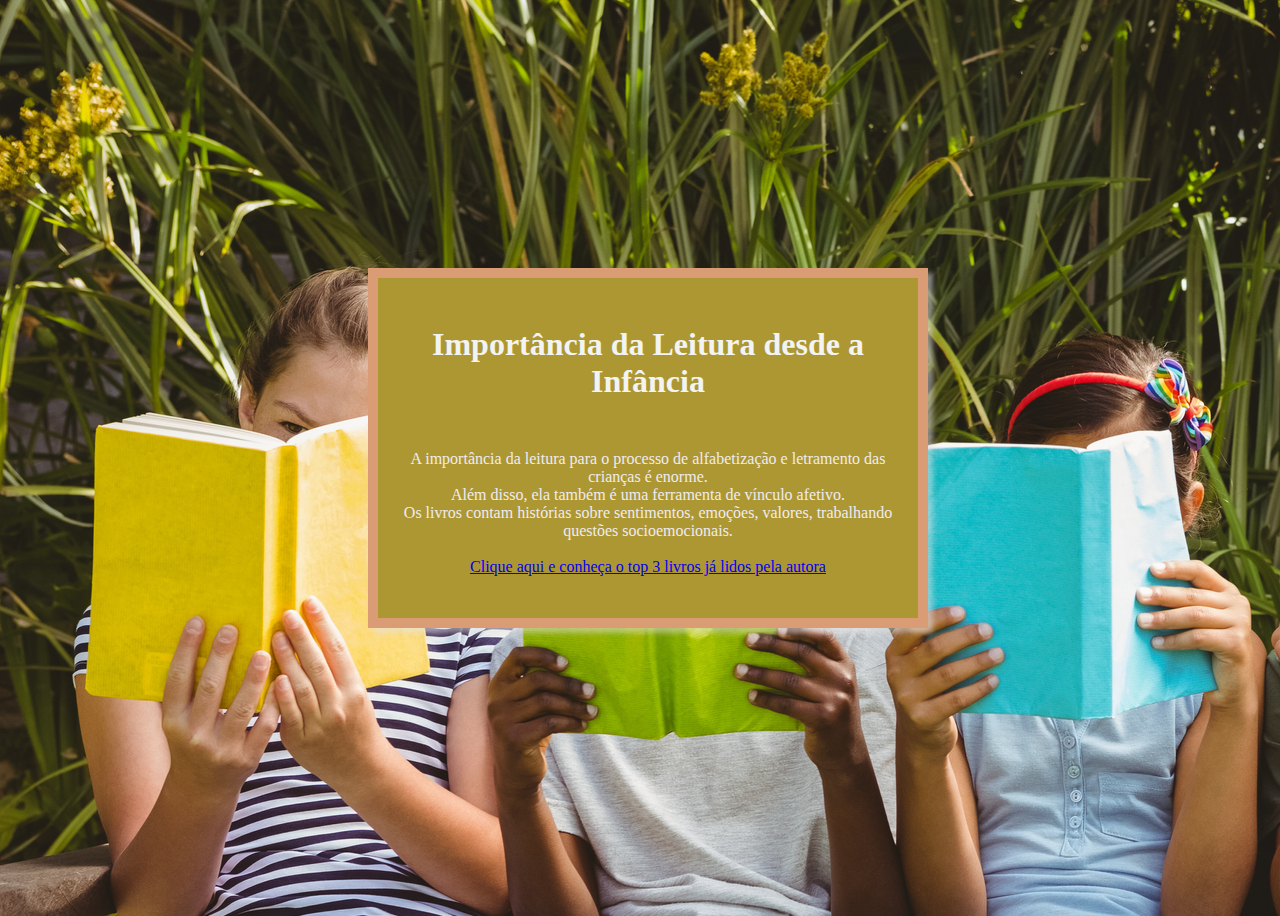
<file: pag2.html>
<!DOCTYPE html>
<html lang="en">
<head>
    <meta charset="UTF-8">
    <meta name="viewport" content="width=device-width, initial-scale=1.0">
    <title>Document</title>
    <link rel="stylesheet" href="style2.css">
</head>
<body>
     <!-- Página 2: Importância da Leitura desde a Infância -->
    
       <div class="quadrado">
    <main id="container">
        <h1 class="titulo cortitulo">Importância da Leitura desde a Infância</h1>
        <p class="paragrafo"> A importância da leitura para o processo de alfabetização e letramento das crianças é enorme. <br>
            Além disso, ela também é uma ferramenta de vínculo afetivo. <br>
            Os livros contam histórias sobre sentimentos, emoções, valores, trabalhando questões socioemocionais.<br><br>
            <a href="pag3.html">Clique aqui e conheça o top 3 livros já lidos pela autora</a></p>
        </main>   
        
</body>
</html>
</file>
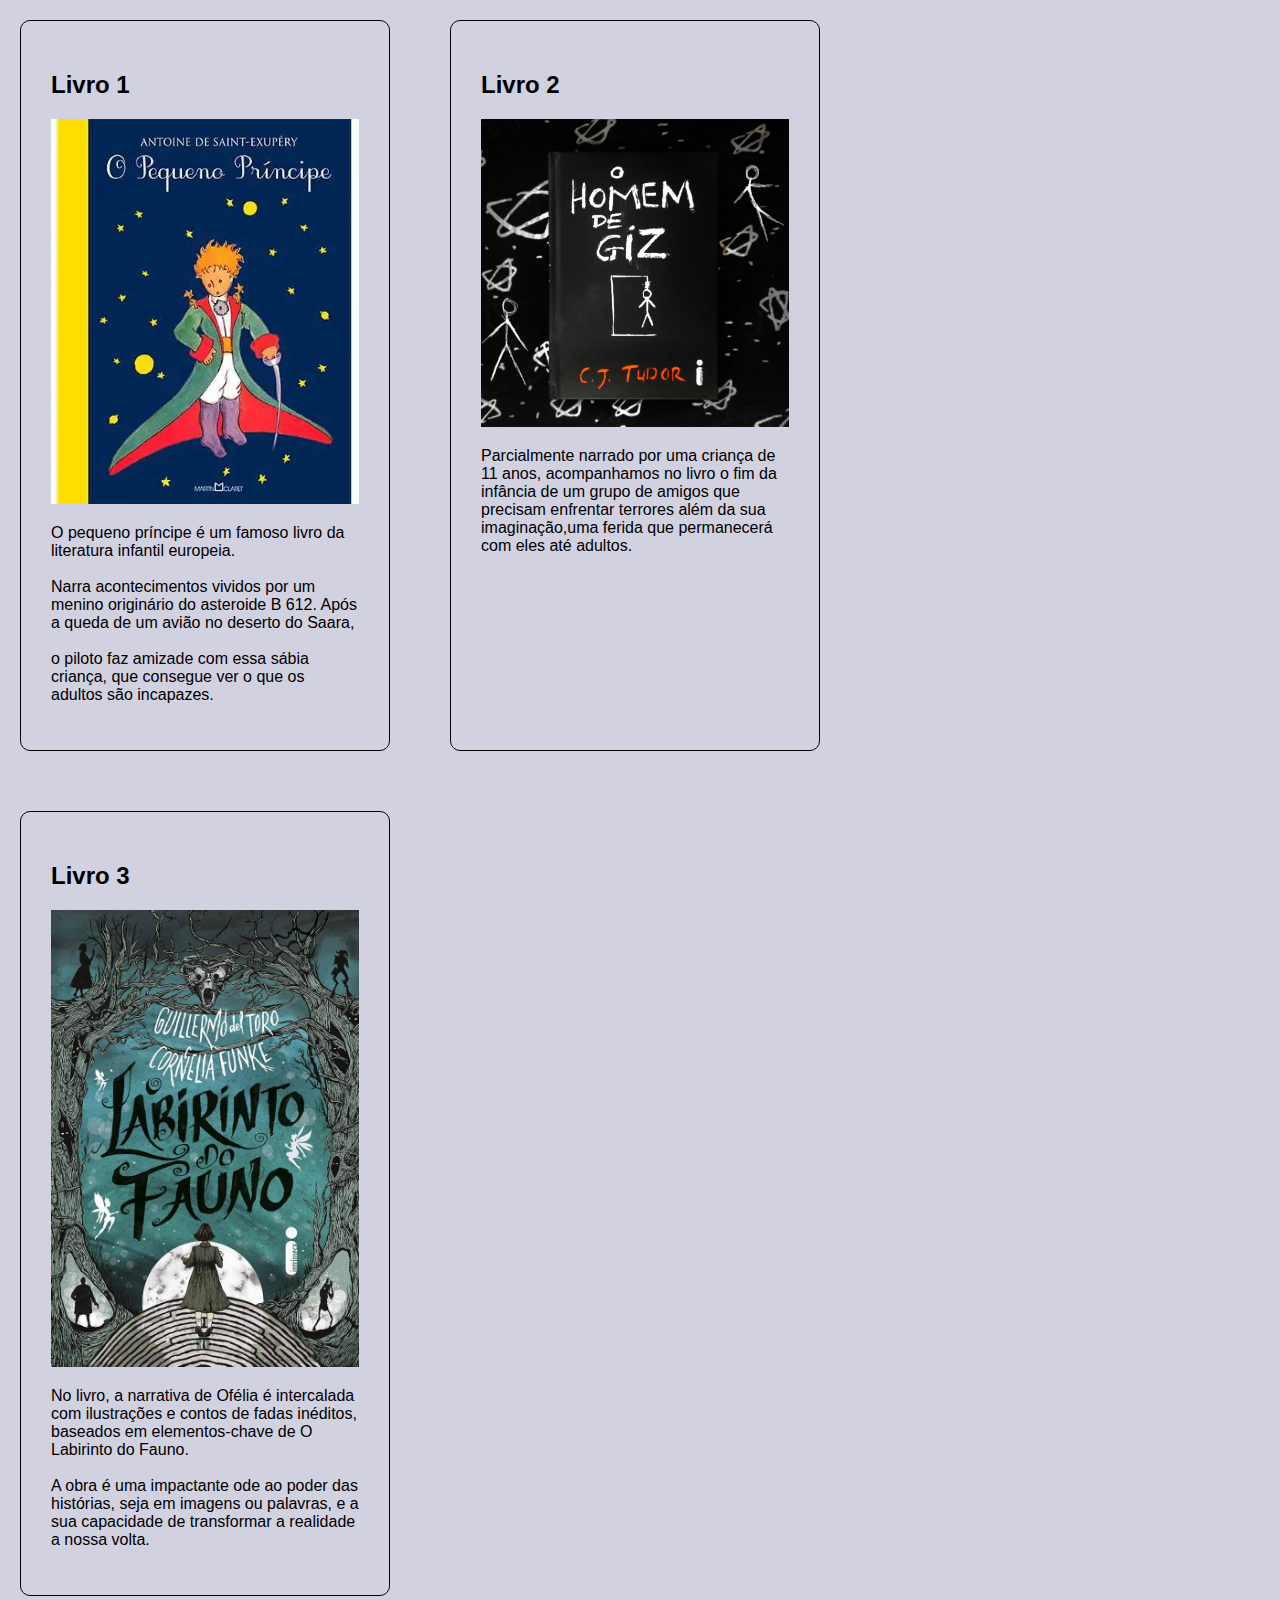
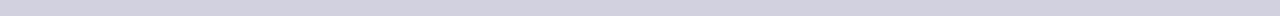
<file: pag3.html>
<!DOCTYPE html>
<html lang="en">
<head>
    <meta charset="UTF-8">
    <meta name="viewport" content="width=device-width, initial-scale=1.0">
    <title>3 livros </title>
    <link rel="stylesheet" href="style3.css">
</head>
<body>
    <div class="container">
        <div class="livro">
            <h2>Livro 1</h2>
            <img src="O-pequeno-principe.jpg.webp" alt="Pequeno Principe">
            
     <p>O pequeno príncipe é um famoso livro da literatura infantil europeia. <br><br>
         Narra acontecimentos vividos por um menino originário do asteroide B 612. Após a queda de um avião no deserto do Saara, <br><br>
         o piloto faz amizade com essa sábia criança, que consegue ver o que os adultos são incapazes.</p>
        </div>
       
            <div class="livro">
                <h2>Livro 2</h2>
                <img src="homem.jpg" alt="Homem de giz">
    
              <p>Parcialmente narrado por uma criança de 11 anos, acompanhamos no livro o fim da infância de um grupo de amigos 
                que precisam enfrentar terrores além da sua imaginação,uma ferida que permanecerá com eles até adultos.</p>
            </div>
          
     <div class="livro">
            <h2>Livro 3</h2>
            <img src="71nygThi5FL._AC_UF1000,1000_QL80_.jpg" alt="Labirinto do Fauno">
            
     <p>No livro, a narrativa de Ofélia é intercalada com ilustrações e contos de fadas inéditos, baseados em elementos-chave de O Labirinto do Fauno. <br><br>
         A obra é uma impactante ode ao poder das histórias, seja em imagens ou palavras, e a sua capacidade de transformar a realidade a nossa volta.</p>
        </div>
      
    
</body>
</html>
</file>
<file: style2.css>
body {
    height: 100vh;
    width: 100%;
    display: flex;
    justify-content: center;
    align-items: center;
    min-width: 550px;
    background-image: url(iStock-474967010.jpg)
}
h1 {
    text-align: center;
    color: rgb(239, 236, 240);
}

p {
    text-align: center;
    color: rgb(239, 236, 240);
}

main#container {
    width: 500px;
    height: 300px;
    display: flex;
    flex-direction: column;
    justify-content: space-around;
    align-items: stretch;
}
main#container > * {
    padding: 5px;
}
.quadrado {
    border: 10px solid  #da9c74; 
    padding: 20px; 
    width: 500px;
    height: 300px; 
    background-color: #ad9733 ;
    box-shadow: 5px 5px 5px rgba(230, 228, 228, 0.5);
    margin-bottom: 20px;
}
.cortitulo {
    color:  #f2f3f3;
}
</file>
<file: style3.css>
body {
    font-family: Arial, sans-serif;
    margin: 0;
    padding: 0;
    background-color: rgb(210, 209, 224);
}
header {
    background-color: #333;
    color: #fff;
    text-align: center;
    padding: 20px 0;
}
h1 {
    margin: 0;
}
.container {
    max-width: 800px;
    margin: 20px;
    display: grid;
    grid-template-columns: repeat(2, 1fr);
    grid-gap: 60px;
}
.livro {
    border: 1px solid #020202;
    padding: 30px;
    border-radius: 10px;
}
.livro img {
    max-width: 100%;
    height: 1600px 600px;
}
.livro h2 {
    margin-top: 10;
}
</file>
